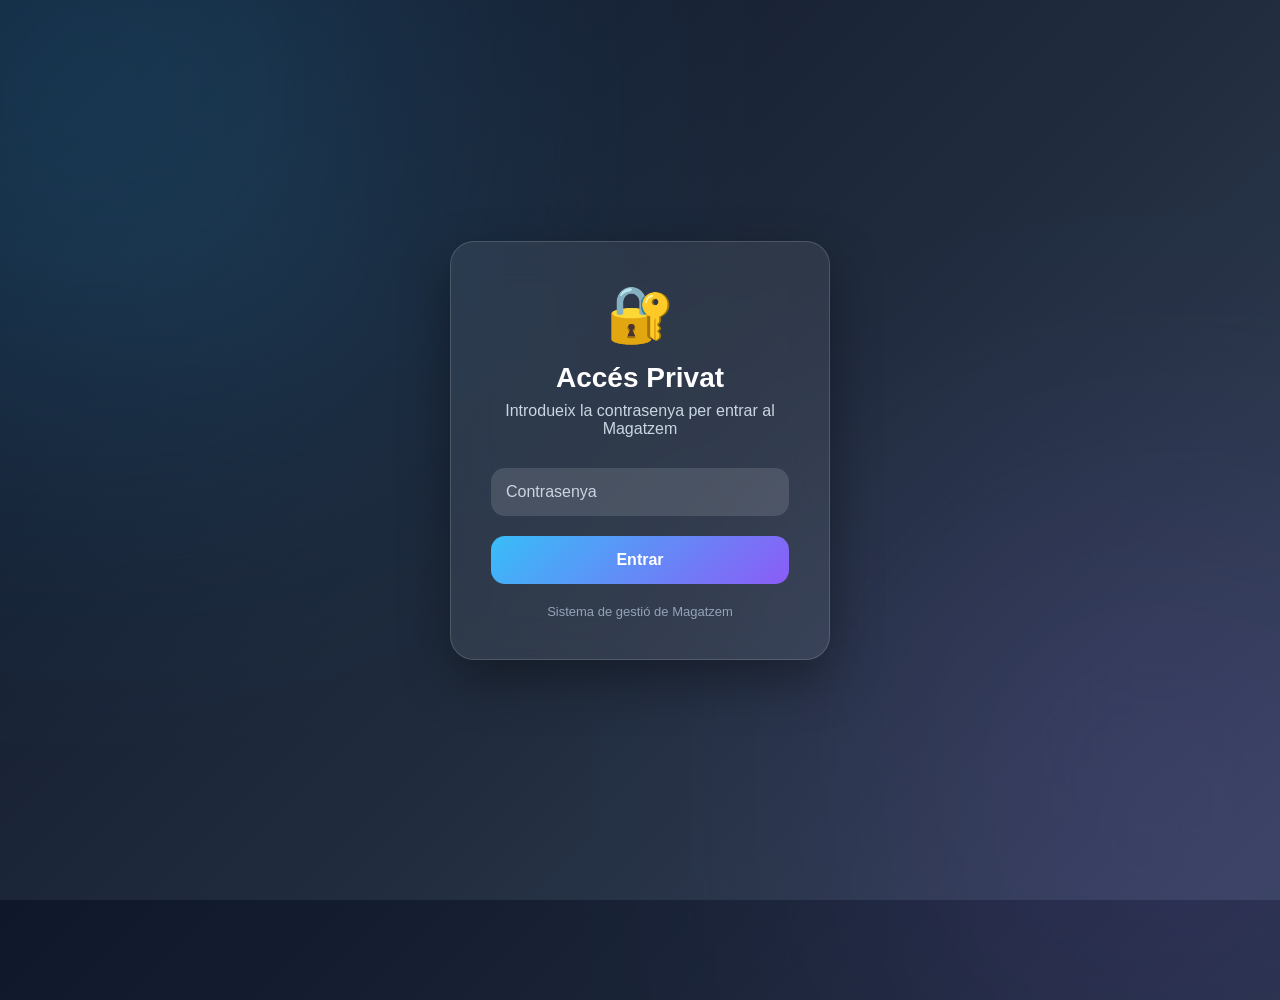
<file: index.html>
<!DOCTYPE html><html lang="cat"><head><meta charset="UTF-8"><meta name="viewport" content="width=device-width, initial-scale=1.0"><title>Accés al Magatzem</title><style> *{ margin:0;  padding:0; box-sizing:border-box; font-family:'Segoe UI',sans-serif;} body{ height:100vh; display:flex; justify-content:center; align-items:center; background: linear-gradient(135deg,#0f172a,#1e293b,#334155); overflow:hidden;} body::before{ content:''; position:absolute; width:500px; height:500px; background:#38bdf8; filter:blur(180px); opacity:.3; top:-150px; left:-150px;} body::after{ content:''; position:absolute; width:400px; height:400px; background:#8b5cf6; filter:blur(180px); opacity:.3; bottom:-100px; right:-100px;} .login-card{ position:relative; z-index:1; width:380px; padding:40px; border-radius:24px; background:rgba(255,255,255,0.08); backdrop-filter:blur(20px); border:1px solid rgba(255,255,255,0.15); box-shadow:0 20px 50px rgba(0,0,0,.35); text-align:center; color:white;} .logo{ font-size:55px; margin-bottom:15px;} h1{ margin-bottom:8px; font-size:28px;} .subtitle{ color:#cbd5e1; margin-bottom:30px;} .input-group{ position:relative; margin-bottom:20px;} input{ width:100%; padding:15px; border:none; outline:none;  border-radius:14px;  background:rgba(255,255,255,0.12); color:white; font-size:16px;} input::placeholder{ color:#cbd5e1;} button{ width:100%; padding:15px; border:none; border-radius:14px; cursor:pointer; font-size:16px; font-weight:600; background:linear-gradient(135deg,#38bdf8,#8b5cf6); color:white; transition:.3s;} button:hover{ transform:translateY(-2px); box-shadow:0 10px 25px rgba(139,92,246,.4);} .error{ margin-top:15px; color:#f87171; display:none;} .footer{ margin-top:20px; color:#94a3b8; font-size:13px;} </style></head><body> <div class="login-card"><div class="logo">🔐</div><h1>Accés Privat</h1><p class="subtitle">Introdueix la contrasenya per entrar al Magatzem</p> <div class="input-group"><input type="password"  id="password"  placeholder="Contrasenya" autocomplete="off"></div> <button onclick="login()">Entrar</button><div id="error" class="error"> Contrasenya incorrecta</div><div class="footer">   Sistema de gestió de Magatzem </div></div> <script>const PASSWORD = atob("cHViaWxsYQ=="); function login() {     const pass = document.getElementById("password").value;    const error = document.getElementById("error");    if (pass === PASSWORD) {        window.location.href = "magatzem.html";    } else {       error.style.display = "block";    } } document.getElementById("password").addEventListener("keypress", function(e) {    if (e.key === "Enter") {        login();    }});</script></body></html>
</file>
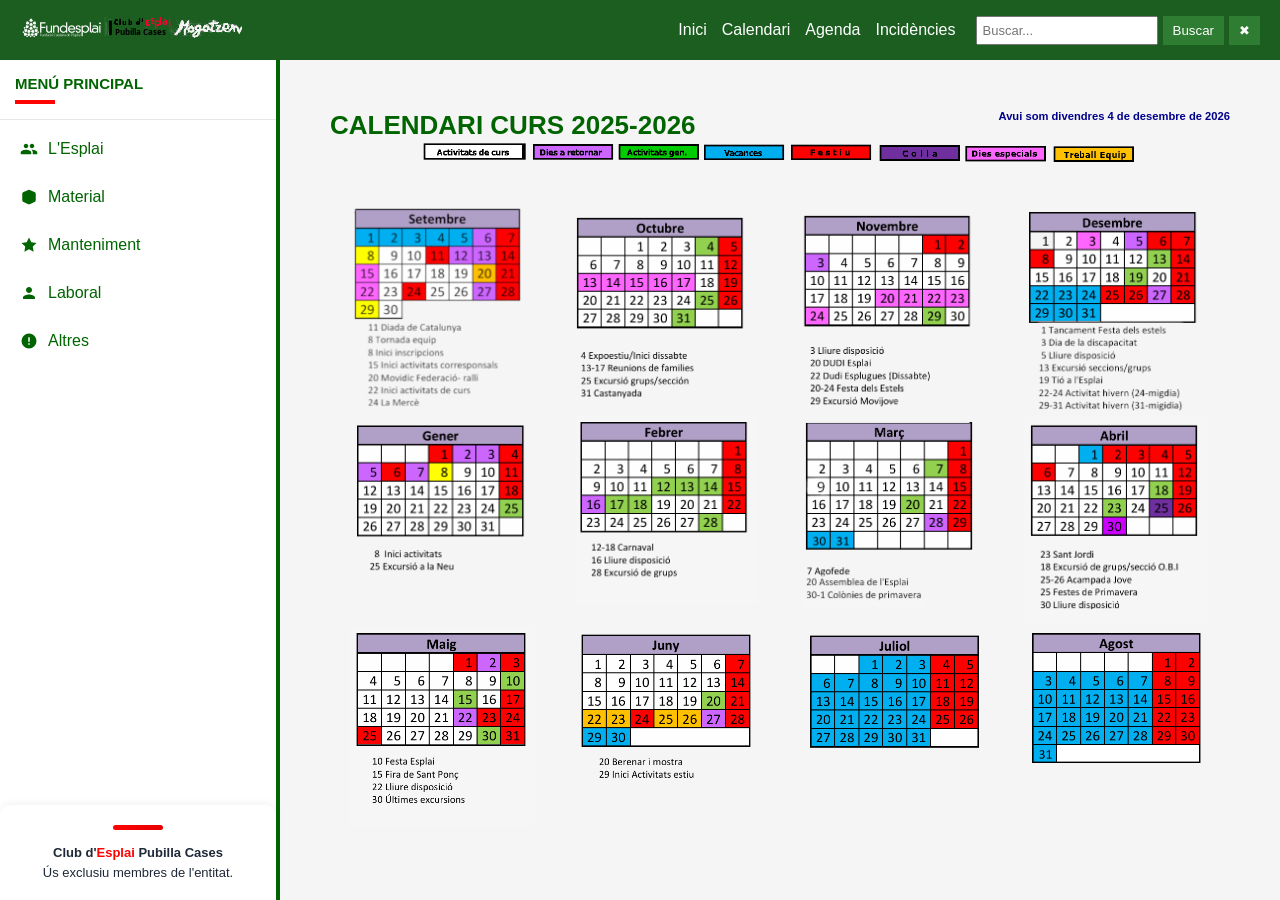
<file: calen.html>
<!DOCTYPE html><html lang="cat"><head><meta charset="UTF-8"><title>Magatzem- Esplai Pubilla</title><meta name="viewport" content="width=device-width, initial-scale=1.0">
<link rel="shortcut icon" href="img/logo.ico"><link rel="stylesheet" href="css/style.css"><link rel="stylesheet" href="css/calendar.css"></head><body><header>  <div class="header-top"><div class="titulo"><a href="magatzem.html"><img src="img/logo.webp"></a></div>
<div class="header-right"><div class="menu-superior"><a href="magatzem.html">Inici</a><a href="calen.html">Calendari</a><a href="agend.html">Agenda</a><a href="incid.html">Incidències</a></div>
<div class="buscador"><input type="text" id="searchInput" placeholder="Buscar..."><button id="searchBtn">Buscar</button><button id="clearSearch" title="Netejar">✖</button></div></div></div>
</header><div class="contenido"><aside class="sidebar"><div class="sidebar-header"><h1>MENÚ PRINCIPAL</h1><div class="accent-line"></div></div><div class="menu-container"><div class="menu-section"><div class="menu-header"><svg class="icono" viewBox="0 0 24 24">
<path d="M16 11c1.66 0 2.99-1.34 2.99-3S17.66 5 16 5s-3 1.34-3 3 1.34 3 3 3zM8 11c1.66 0 2.99-1.34 2.99-3S9.66 5 8 5 5 6.34 5 8s1.34 3 3 3zm0 2c-2.33 0-7 1.17-7 3.5V19h14v-2.5C15 14.17 10.33 13 8 13zm8 0c-.29 0-.62.02-.97.05 1.16.84 1.97 1.97 1.97 3.45V19h6v-2.5c0-2.33-4.67-3.5-7-3.5z"/>
</svg><span>L'Esplai</span></div><div class="submenu"><a href="conei.html">Coneix-nos</a><a href="dades.html">Dades Generals</a><a href="distr.html">Distribució d'Espais</a><a href="estat.html">Estatuts</a>
<a href="histo.html">Història</a><a href="metod.html">Metodologia</a><a href="missi.html">Missió i Valors</a><a href="norme.html">Normes de Convivència</a><a href="organ.html">Organigrama</a>
<a href="plade.html">Plà d'Emergència</a><a href="plano.html">Plànols de l'Entitat</a><a href="prote.html">Protecció de Dades</a></div></div><div class="menu-section"><div class="menu-header"><svg class="icono" viewBox="0 0 24 24">
<path d="M21 16V8c0-.88-.39-1.68-1-2.22L13 2.5c-.62-.33-1.38-.33-2 0L4 5.78C3.39 6.32 3 7.12 3 8v8c0 .88.39 1.68 1 2.22l7 3.28c.62.33 1.38.33 2 0l7-3.28c.61-.54 1-1.34 1-2.22z"/></svg>
<span>Material</span></div><div class="submenu"><a href="activ.html">Activitats</a><a href="carpe.html">Carpes</a><a href="coman.html">Comandes</a><a href="elmag.html">El Magatzem</a>
<a href="elsma.html">Els Materials</a><a href="equip.html">Equip de So</a><a href="estiu.html">Estiu</a><a href="estoc.html">Estoc a les Sales</a><a href="focus.html">Focus Led</a>
<a href="gener.html">Generador</a><a href="prest.html">Préstec Campaments</a><a href="prove.html">Proveïdors</a><a href="tende.html">Tendes d'Acampada</a><a href="xapes.html">Xapes</a></div></div>
<div class="menu-section"><div class="menu-header"><svg class="icono" viewBox="0 0 24 24"><path d="M12 2L15.09 8.26L22 9.27L17 14.14L18.18 21.02L12 17.77L5.82 21.02L7 14.14L2 9.27L8.91 8.26L12 2Z"/></svg>
<span>Manteniment</span></div><div class="submenu"><a href="ascen.html">Ascensor</a><a href="comun.html">Comunicacions</a><a href="extin.html">Extintors</a><a href="fluix.html">Fluix de Comunicacions</a>
<a href="infor.html">Informe Edifici</a><a href="infra.html">Infraestructures</a><a href="proto.html">Protocol</a><a href="tecni.html">Tècnics i Lots</a><a href="urgen.html">Urgències</a></div></div>
<div class="menu-section"><div class="menu-header"><svg class="icono" viewBox="0 0 24 24"><path d="M12 12c2.21 0 4-1.79 4-4s-1.79-4-4-4-4 1.79-4 4 1.79 4 4 4zm0 2c-2.67 0-8 1.34-8 4v2h16v-2c0-2.66-5.33-4-8-4z"/></svg>
<span>Laboral</span></div><div class="submenu"><a href="comui.html">Comunicació Interna</a><a href="conve.html">Conveni de Lleure</a><a href="jorna.html">Jornada Laboral</a>
<a href="porta.html">Portal del treballador</a></div></div><div class="menu-section"><div class="menu-header"><svg class="icono" viewBox="0 0 24 24"><path d="M12 2a10 10 0 100 20 10 10 0 000-20zm1 15h-2v-2h2v2zm0-4h-2V7h2v6z"/></svg>
<span>Altres</span></div><div class="submenu"><a href="esdev.html">Esdeveniments</a><a href="docum.html">Fitxers</a><a href="tutor.html">Tutorials</a></div></div></div><div class="modern-footer">
<div class="footer-line"></div><strong>Club d'<span class="vermell">Esplai</span> Pubilla Cases</strong><p>Ús exclusiu membres de l'entitat.</p></div></aside>
<main class="principal intranet-scope">
<h1 style="display: inline-block;">CALENDARI CURS 2025-2026   </h1>
<p id="data" style="display: inline-block; font-weight: bold; font-size: 0.7em; float: right; color: darkblue;"></p>
<script>
const avui = new Date();
const formatter = new Intl.DateTimeFormat('ca-ES', {
  weekday: 'long',
  day: 'numeric',
  month: 'long',
  year: 'numeric'
});
const parts = formatter.formatToParts(avui);
const get = type => parts.find(p => p.type === type)?.value;
const weekday = get('weekday');
const day = get('day');
const month = get('month');
const year = get('year');
const frase = `Avui som ${weekday} ${day} ${month} de ${year}`;
document.getElementById("data").textContent = frase;
</script>

<img src="img/legen.png" class="centrada">
    <section class="contingut">
        <div class="mostrador" id="mostrador">
            	<div class="fila">
 	     		<div class="item" onclick="cargar(this)">
                   	<div class="contenedor-foto"><img src="img/1.png"></div>            
	                </div>

			<div class="item" onclick="cargar(this)">
                    	<div class="contenedor-foto"><img src="img/2.png"></div>       	
               		</div>

                	<div class="item" onclick="cargar(this)">
                   	<div class="contenedor-foto"><img src="img/3.png"></div>
                	</div>
                
			<div class="item" onclick="cargar(this)">
                    	<div class="contenedor-foto"><img src="img/4.png"></div>                   	
                	</div>
            	</div>

            	<div class="fila">
                	<div class="item" onclick="cargar(this)">
                    	<div class="contenedor-foto"><img src="img/5.png"></div>
              		</div>
                
			<div class="item" onclick="cargar(this)">
                    	<div class="contenedor-foto"><img src="img/6.png"></div> 	
                	</div>
                
			<div class="item" onclick="cargar(this)">
                    	<div class="contenedor-foto"><img src="img/7.png"></div>   	
                	</div>

			<div class="item" onclick="cargar(this)">
                    	<div class="contenedor-foto"><img src="img/8.png"></div>
               		</div>
		</div>
		
		<div class="fila">
			<div class="item" onclick="cargar(this)">
                    	<div class="contenedor-foto"><img src="img/9.png"></div>   	
                	</div>

			<div class="item" onclick="cargar(this)">
                    	<div class="contenedor-foto"><img src="img/10.png"></div>
                	</div>

			<div class="item" onclick="cargar(this)">
                    	<div class="contenedor-foto"><img src="img/11.png"></div>
                	</div>

			<div class="item" onclick="cargar(this)">
                    	<div class="contenedor-foto"><img src="img/12.png"></div>
                	</div>
		</div> 
        </div>
        <div class="seleccio" id="seleccio">
            <div class="cerrar" onclick="cerrar()">
                <img src="img/close.webp">
            </div>
            <div class="info">
                <img src="img/1.png" id="img">              
            </div>
        </div>
    </section>
    <script src="js/calen.js"></script>
</main></div><script src="js/main.js"></script><script src="js/cercador.js"></script><script src="js/button.js"></script></body></html>
</file>
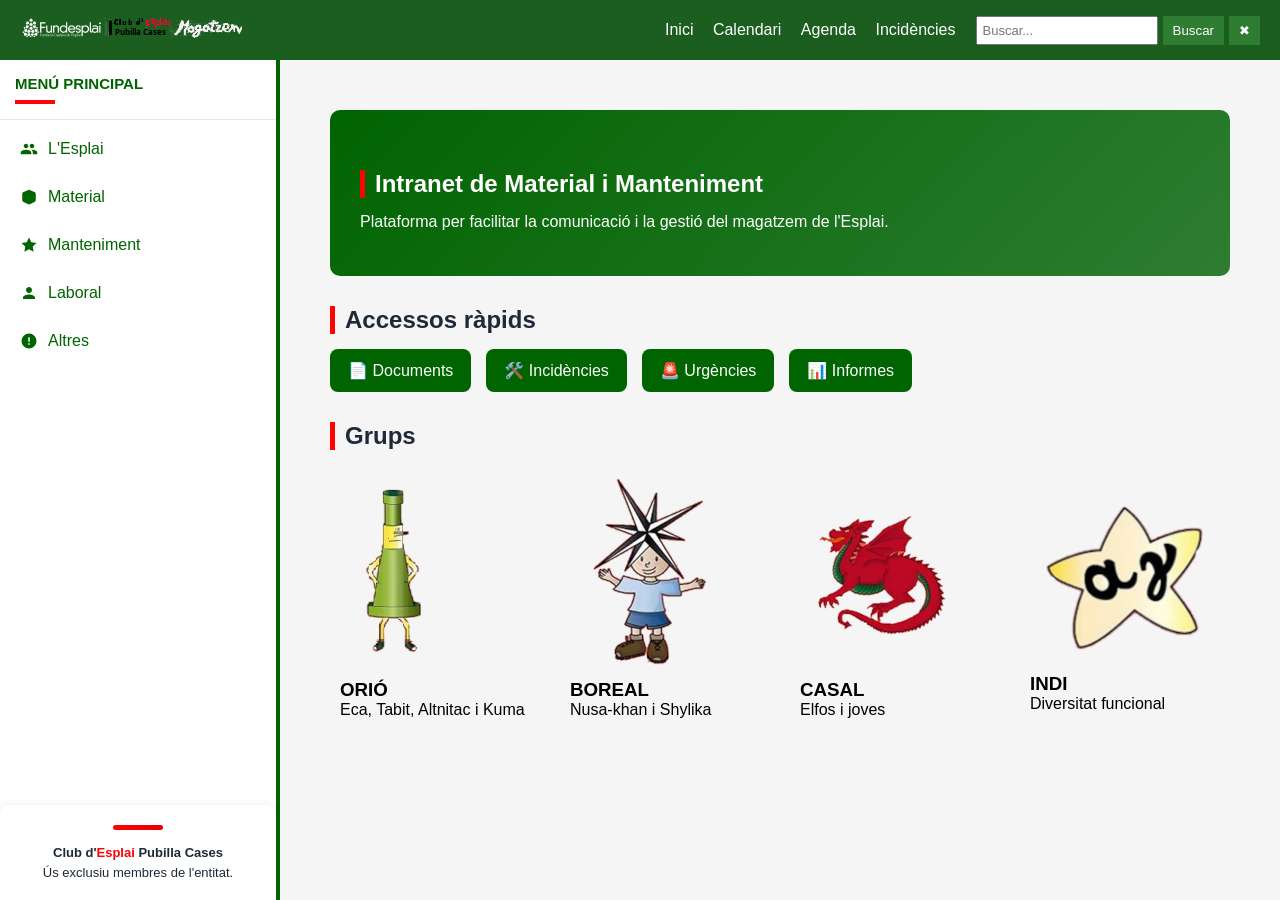
<file: magatzem.html>
<!DOCTYPE html>
<html lang="cat">
<head>
<meta charset="UTF-8">
<title>Magatzem- Esplai Pubilla</title>
<meta name="viewport" content="width=device-width, initial-scale=1.0">
<link rel="stylesheet" href="style.css">
</head>
<body>
<header>
  <div class="header-top">
    <div class="titulo"><a href="magatzem.html"><img src="img/logo.webp"></a></div>
    <div class="header-right">
      <div class="menu-superior">
        <a href="magatzem.html">Inici</a>
        <a href="calen.html">Calendari</a>
        <a href="agend.html">Agenda</a>
        <a href="incid.html">Incidències</a>
      </div>
      <div class="buscador">
        <input type="text" id="searchInput" placeholder="Buscar...">
        <button id="searchBtn">Buscar</button>
        <button id="clearSearch" title="Netejar">✖</button>
      </div>
    </div>
  </div>
</header>
<div class="contenido">
  <aside class="sidebar">
    <div class="sidebar-header">
      <h1>MENÚ PRINCIPAL</h1>
      <div class="accent-line"></div>
    </div>
    <div class="menu-container">
      <!-- ESPLAI -->
      <div class="menu-section">
        <div class="menu-header">
          <svg class="icono" viewBox="0 0 24 24"><path d="M16 11c1.66 0 2.99-1.34 2.99-3S17.66 5 16 5s-3 1.34-3 3 1.34 3 3 3zM8 11c1.66 0 2.99-1.34 2.99-3S9.66 5 8 5 5 6.34 5 8s1.34 3 3 3zm0 2c-2.33 0-7 1.17-7 3.5V19h14v-2.5C15 14.17 10.33 13 8 13zm8 0c-.29 0-.62.02-.97.05 1.16.84 1.97 1.97 1.97 3.45V19h6v-2.5c0-2.33-4.67-3.5-7-3.5z"/></svg>
          <span>L'Esplai</span>
        </div>
        <div class="submenu">
          <a href="conei.html">Coneix-nos</a>
          <a href="dades.html">Dades Generals</a>
          <a href="distr.html">Distribució d'Espais</a>
          <a href="estat.html">Estatuts</a>
          <a href="histo.html">Història</a>
          <a href="metod.html">Metodologia</a>
          <a href="missi.html">Missió i Valors</a>
          <a href="norme.html">Normes de Convivència</a>
          <a href="organ.html">Organigrama</a>
          <a href="plade.html">Plà d'Emergència</a>
          <a href="plano.html">Plànols de l'Entitat</a>
          <a href="prote.html">Protecció de Dades</a>
        </div>
      </div>
      <!-- MATERIAL -->
      <div class="menu-section">
        <div class="menu-header">
          <svg class="icono" viewBox="0 0 24 24"><path d="M21 16V8c0-.88-.39-1.68-1-2.22L13 2.5c-.62-.33-1.38-.33-2 0L4 5.78C3.39 6.32 3 7.12 3 8v8c0 .88.39 1.68 1 2.22l7 3.28c.62.33 1.38.33 2 0l7-3.28c.61-.54 1-1.34 1-2.22z"/></svg>
          <span>Material</span>
        </div>
        <div class="submenu">
          <a href="activ.html">Activitats</a>
          <a href="carpe.html">Carpes</a>
          <a href="coman.html">Comandes</a>
          <a href="elmag.html">El Magatzem</a>
          <a href="elsma.html">Els Materials</a>
          <a href="equip.html">Equip de So</a>
          <a href="estiu.html">Estiu</a>
          <a href="estoc.html">Estoc a les Sales</a>
          <a href="focus.html">Focus Led</a>
          <a href="gener.html">Generador</a>
          <a href="prest.html">Préstec Campaments</a>
          <a href="prove.html">Proveïdors</a>
          <a href="tende.html">Tendes d'Acampada</a>
	  <a href="xapes.html">Xapes</a>
        </div>
      </div>
      <!-- MANTENIMENT -->
      <div class="menu-section">
        <div class="menu-header">
          <svg class="icono" viewBox="0 0 24 24"><path d="M12 2L15.09 8.26L22 9.27L17 14.14L18.18 21.02L12 17.77L5.82 21.02L7 14.14L2 9.27L8.91 8.26L12 2Z"/></svg>
          <span>Manteniment</span>
        </div>
        <div class="submenu">
          <a href="ascen.html">Ascensor</a>
          <a href="comun.html">Comunicacions</a>
          <a href="extin.html">Extintors</a>
          <a href="fluix.html">Fluix de Comunicacions</a>
          <a href="infor.html">Informe Edifici</a>
          <a href="infra.html">Infraestructures</a>
          <a href="proto.html">Protocol</a>
          <a href="tecni.html">Tècnics i Lots</a>
          <a href="urgen.html">Urgències</a>
        </div>
      </div>
      <!-- LABORAL -->
      <div class="menu-section">
        <div class="menu-header">
          <svg class="icono" viewBox="0 0 24 24"><path d="M12 12c2.21 0 4-1.79 4-4s-1.79-4-4-4-4 1.79-4 4 1.79 4 4 4zm0 2c-2.67 0-8 1.34-8 4v2h16v-2c0-2.66-5.33-4-8-4z"/></svg>
          <span>Laboral</span>
        </div>
        <div class="submenu">
          <a href="comui.html">Comunicació Interna</a>
          <a href="conve.html">Conveni de Lleure</a>
          <a href="jorna.html">Jornada Laboral</a>
          <a href="porta.html">Portal del treballador</a>
        </div>
      </div>
      <!-- ALTRES -->
      <div class="menu-section">
        <div class="menu-header">
          <svg class="icono" viewBox="0 0 24 24"><path d="M12 2a10 10 0 100 20 10 10 0 000-20zm1 15h-2v-2h2v2zm0-4h-2V7h2v6z"/></svg>
          <span>Altres</span>
        </div>
        <div class="submenu">
          <a href="esdev.html">Esdeveniments</a>
          <a href="docum.html">Fitxers</a>
          <a href="tutor.html">Tutorials</a>
        </div>
      </div>
    </div>
    <div class="modern-footer">
      <div class="footer-line"></div>
      <strong>Club d'<span class="vermell">Esplai</span> Pubilla Cases</strong>
      <p>Ús exclusiu membres de l'entitat.</p>
    </div>
  </aside>
<main class="principal intranet-scope">
  <!-- HERO / BENVINGUDA -->
  <section class="hero">
    <h2>Intranet de Material i Manteniment</h2>
    <p>Plataforma per facilitar la comunicació i la gestió del magatzem de l'Esplai.</p>
  </section>
  <!-- ACCESSOS RÀPIDS -->
  <section class="accessos">
    <h2>Accessos ràpids</h2>
    <div class="quick-links">
      <a href="doc1.html">📄 Documents</a>
      <a href="incid.html">🛠️ Incidències</a>
      <a href="urgen.html">🚨 Urgències</a>
      <a href="doc2.html">📊 Informes</a>
    </div>
  </section>
  <!-- GRUPS -->
  <section class="grups">
    <h2>Grups</h2>
    <div class="cards">
      <div class="card">
        <img src="img/orio.png">
        <h3>ORIÓ</h3>
        <p>Eca, Tabit, Altnitac i Kuma</p>
      </div>
      <div class="card">
        <img src="img/boreal.png" alt="">
        <h3>BOREAL</h3>
        <p>Nusa-khan i Shylika</p>
      </div>
      <div class="card">
        <img src="img/casal.png" alt="">
        <h3>CASAL</h3>
        <p>Elfos i joves</p>
      </div>
      <div class="card">
        <img src="img/indi.png" alt="">
        <h3>INDI</h3>
        <p>Diversitat funcional</p>
      </div>
    </div>
  </section>
</main>  
</div>
<script src="js/main.js"></script>
<script src="js/cercador.js"></script>
</body>
</html>
</file>
<file: css/style.css>
/* ============================= */
/* RESET */
/* ============================= */
* {
  box-sizing: border-box;
  margin: 0;
  padding: 0;
}

/* ============================= */
/* VARIABLES */
/* ============================= */
:root {
  --verde: #006400;
  --vermell: #ff0202;
  --gris-fondo: #f5f5f5;
  --texto: #1f2937;
  --verde-suave: #e6f4e6;
}

/* ============================= */
/* BASE */
/* ============================= */
body {
  font-family: 'Inter', sans-serif;
  background: var(--gris-fondo);
  color: var(--texto);
}

h1 {
  font-family: 'Segoe UI', Tahoma, Geneva, Verdana, sans-serif;
  font-size: 26px;
  color: var(--verde);
}

h2 {
  margin: 30px 0 15px;
  border-left: 5px solid var(--vermell);
  padding-left: 10px;
}

p {
  margin-bottom: 15px;
  text-align: justify;
}

img {
  max-width: 100%;
  height: auto;
}

/* ============================= */
/* HEADER */
/* ============================= */
header {
  height: 60px;
}

.header-top {
  height: 100%;
  background: #1b5e20;
  color: white;
  padding: 0 20px;
  display: flex;
  justify-content: space-between;
  align-items: center;
}

.header-right {
  display: flex;
  align-items: center;
}

.menu-superior a {
  color: white;
  text-decoration: none;
  margin-left: 15px;
}

.menu-superior a:hover {
  text-decoration: underline;
}

/* ============================= */
/* BUSCADOR */
/* ============================= */

.buscador {
  display: flex;
  margin-left: 20px;
}

.buscador input {
  padding: 5px;
  font-size: 13px;
}

.buscador button {
  padding: 5px 10px;
  margin-left: 5px;
  border: none;
  cursor: pointer;
  color: white;
}

#searchBtn {
  background: #2e7d32;
}

/* Submenús tancats per defecte */
.menu-section .submenu {
  display: none;
}

/* Quan està actiu → s'obre */
.menu-section.active .submenu {
  display: block;
}

#clearSearch {
  background: #2e7d32;
}

#clearSearch:hover {
  background: #b71c1c;
}

.resaltado {
  background-color: yellow;
}


/* ============================= */
/* LAYOUT */
/* ============================= */
.contenido {
  display: flex;
  height: calc(100vh - 60px);
}

.principal {
  flex: 1;
  padding: 50px;
  overflow-y: auto;
}

/* ============================= */
/* SIDEBAR */
/* ============================= */
.sidebar {
  width: 280px;
  background: #fff;
  border-right: 4px solid var(--verde);
  display: flex;
  flex-direction: column;
}

.sidebar-header {
  padding: 15px;
  border-bottom: 1px solid #e5e7eb;
}

.sidebar-header h1 {
  font-size: 15px;
  color: var(--verde);
}

.accent-line {
  height: 4px;
  width: 40px;
  background: var(--vermell);
  margin-top: 8px;
}

.menu-container {
  flex: 1;
  overflow-y: auto;
  padding: 10px;
}

.menu-section {
  margin-bottom: 10px;
}

.menu-header {
  display: flex;
  align-items: center;
  gap: 10px;
  padding: 10px;
  cursor: pointer;
  border-radius: 8px;
  color: var(--verde);
}

.menu-header:hover {
  background: var(--verde-suave);
}

.menu-header svg.icono {
  width: 18px;
  height: 18px;
  fill: var(--verde);
}

.menu-header:hover .icono {
  fill: var(--vermell);
}

.submenu {
  max-height: 0;
  overflow: hidden;
  transition: max-height 0.3s ease;
  padding-left: 20px;
}

.menu-section.active .submenu {
  max-height: 1000px;
}

.submenu a {
  display: block;
  padding: 6px;
  font-size: 13px;
  text-decoration: none;
  color: var(--texto);
}

.submenu a:hover {
  background: var(--verde-suave);
}

.submenu a.active-link {
  background: var(--verde); /* unificat */
  color: white;
}

.sidebar-footer {
  padding: 15px;
  border-top: 1px solid #e5e7eb;
  font-size: 12px;
  text-align: center;
}

/* ============================= */
/* COMPONENTS */
/* ============================= */
.cards {
  display: flex;
  gap: 20px;
  margin-bottom: 20px;
}

.card {
  flex: 1;                 /* Mateix ample */
  min-height: 50px;       /* Mateixa alçada mínima */
  padding: 10px;
  border-radius: 12px;
  color: rgb(0, 0, 0);
  cursor: pointer;
  transition: transform 0.2s ease; 
}

.card:hover {
  transform: translateY(-5px);
}

.zone {
  margin-bottom: 40px;
  padding: 20px;
  border-radius: 12px;
}

.orio { background: #d9ffd9; }
.boreal { background: #d9f5ff; }
.casal { background: #ffd6d6; }
.altres { background: #e0e0e0; }

.green { background: #2e9f4b; }
.blue { background: #2196f3; }
.red { background: #f44336; }
.yellow { background: #fbc02b; color: #333; }

/* ============================= */
/* UTILITATS */
/* ============================= */
.centrada {
  display: block;
  margin: 20px auto;
  max-width: 80%;
  height: auto;
}

.valors {
  display: flex;
  gap: 30px;
  justify-content: center;
  margin-top: 20px;
}

.valor {
  background: #f0fdf4;
  padding: 15px 20px;
  border-radius: 8px;
  font-weight: bold;
  box-shadow: 0 2px 6px rgba(0,0,0,0.1);
}

ul {
  margin-left: 40px; 
  width: fit-content
}

.links {
  display: flex;
  flex-direction: column;
  gap: 2px;
  font-size: 12px;
  align-items: flex-start; 
}

.links a {
  display: block;
  padding: 1px;
  background: #f2f2f2;
  border-radius: 8px;
  text-decoration: none;
  color: #333;
  font-size: 12px;
  font-weight: bold;
  transition: 0.2s;
}

.links a:hover {
  background-color: #ddd;
}

.grid {display: flex; align-items: center;}
.grid section:first-child { flex: 1;}
.grid section:last-child { flex: 2; text-align: center;}
.grid img { display: block;  margin: 0 auto;  max-width: 100%;  height: auto;  }



.mapa { margin: 20px 0;}
.mapa iframe { width: 100%; height: 300px;  border-radius: 10px;}
.centre { text-align: center; margin-top: 10px; }

/* ============================= */
/* BOTÓ TOP */
/* ============================= */
#topBtn {
  display: none;
  z-index: 999;
  position: fixed;
  bottom: 25px;
  right: 25px;
  background: #166534;
  color: white;
  border: none;
  padding: 15px;
  border-radius: 50%;
  cursor: pointer;
  font-size: 20px;
}

/* ============================= */
/* FOOTER */
/* ============================= */
.modern-footer {
  text-align: center;
  padding: 20px 15px;
  background: #ffffff;
  font-size: 13px;
  box-shadow: 0 -2px 8px rgba(0,0,0,0.05);
  border-top-left-radius: 10px;
  border-top-right-radius: 10px;
  display: flex;
  flex-direction: column;
  align-items: center;
  gap: 5px;
}

.modern-footer strong,
.modern-footer p {
  margin: 0;
}

.modern-footer .vermell {
  color: var(--vermell);
  font-weight: bold;
}

.modern-footer .footer-line {
  height: 5px;
  width: 50px;
  background: linear-gradient(90deg, #ff0202, #e60000);
  margin-bottom: 10px;
  border-radius: 3px;
}

/* ============================= */
/* INTRANET */
/* ============================= */
.intranet-scope .hero {
  background: linear-gradient(135deg, var(--verde), #2e7d32);
  color: white;
  padding: 30px;
  border-radius: 10px;
  margin-bottom: 25px;
}


.intranet-scope .grid {
  display: grid;
  grid-template-columns: repeat(auto-fit, minmax(200px, 1fr));
  gap: 15px;
}

.intranet-scope .bloc {
  background: white;
  padding: 15px;
  border-radius: 8px;
  transition: 0.2s;
}

.intranet-scope .bloc:hover {
  transform: translateY(-5px);
}

.intranet-scope .quick-links {
  display: flex;
  gap: 15px;
  flex-wrap: wrap;
}

.intranet-scope .quick-links a {
  text-decoration: none;
  background: var(--verde);
  color: white;
  padding: 12px 18px;
  border-radius: 8px;
}

.intranet-scope .quick-links a:hover {
  background: #1b5e20;
}
</file>
<file: css/calendar.css>
/* MOSTRADOR */

.contingut{
  max-width:1200px;
  width:100%;
  margin:1px auto;
  display:flex;
}

.mostrador{
  width:100%;
  transition:.5s ease;
}

.mostrador .fila{
  width:100%;
  display:flex;
  justify-content:space-between;
  margin-bottom:10px;
}

.mostrador .fila .item{
  max-width:210px;
  padding:10px;
  height:200px;
  text-align:center;
  margin:0 10px;
  cursor:pointer;
  border-radius:5px;
  transition:.3s;
}

.mostrador .fila .item img{
  width:100%;
  margin:30px 0;
}

/* PANEL SELECCION */

.seleccion{
  transition:.5s ease;
  opacity:0;
  width:0%;
  border:1px solid #ccc;
  position:relative;
  display:flex;
  flex-direction:column;
  justify-content:center;
  overflow:hidden;
}

/* PANEL SELECCIO */

.seleccio{
  transition:.5s ease;
  opacity:0;
  width:0%;
  border:1px solid #ccc;
  position:relative;
  display:flex;
  flex-direction:column;
  justify-content:center;
  overflow:hidden;
}

.cerrar{
  position:absolute;
  top:20px;
  right:20px;
  cursor:pointer;
}

/* INFO */

.info{
  padding:10px;
}

.info img{
  display:block;
  margin:5px auto;
  width:80%;
}

.info .fila{
  display:flex;
  align-items:flex-end;
}

.info .fila label{
  display:block;
  margin-bottom:10px;
}

.info .fila select{
  width:100px;
  font-size:18px;
  padding:3px;
  margin-right:30px;
}

.centrada{
  display:block;
  margin:0 auto;
}
</file>
<file: style.css>
/* ============================= */
/* RESET */
/* ============================= */
* {
  box-sizing: border-box;
  margin: 0;
  padding: 0;
}

/* ============================= */
/* VARIABLES */
/* ============================= */
:root {
  --verde: #006400;
  --vermell: #ff0202;
  --gris-fondo: #f5f5f5;
  --texto: #1f2937;
  --verde-suave: #e6f4e6;
}

/* ============================= */
/* BASE */
/* ============================= */
body {
  font-family: 'Inter', sans-serif;
  background: var(--gris-fondo);
  color: var(--texto);
}

h1 {
  font-family: 'Segoe UI', Tahoma, Geneva, Verdana, sans-serif;
  font-size: 26px;
  color: var(--verde);
}

h2 {
  margin: 30px 0 15px;
  border-left: 5px solid var(--vermell);
  padding-left: 10px;
}

p {
  margin-bottom: 15px;
  text-align: justify;
}

img {
  max-width: 100%;
  height: auto;
}

/* ============================= */
/* HEADER */
/* ============================= */
header {
  height: 60px;
}

.header-top {
  height: 100%;
  background: #1b5e20;
  color: white;
  padding: 0 20px;
  display: flex;
  justify-content: space-between;
  align-items: center;
}

.header-right {
  display: flex;
  align-items: center;
}

.menu-superior a {
  color: white;
  text-decoration: none;
  margin-left: 15px;
}

.menu-superior a:hover {
  text-decoration: underline;
}

/* ============================= */
/* BUSCADOR */
/* ============================= */

.buscador {
  display: flex;
  margin-left: 20px;
}

.buscador input {
  padding: 5px;
  font-size: 13px;
}

.buscador button {
  padding: 5px 10px;
  margin-left: 5px;
  border: none;
  cursor: pointer;
  color: white;
}

#searchBtn {
  background: #2e7d32;
}

/* Submenús tancats per defecte */
.menu-section .submenu {
  display: none;
}

/* Quan està actiu → s'obre */
.menu-section.active .submenu {
  display: block;
}

#clearSearch {
  background: #2e7d32;
}

#clearSearch:hover {
  background: #b71c1c;
}

.resaltado {
  background-color: yellow;
}


/* ============================= */
/* LAYOUT */
/* ============================= */
.contenido {
  display: flex;
  height: calc(100vh - 60px);
}

.principal {
  flex: 1;
  padding: 50px;
  overflow-y: auto;
}

/* ============================= */
/* SIDEBAR */
/* ============================= */
.sidebar {
  width: 280px;
  background: #fff;
  border-right: 4px solid var(--verde);
  display: flex;
  flex-direction: column;
}

.sidebar-header {
  padding: 15px;
  border-bottom: 1px solid #e5e7eb;
}

.sidebar-header h1 {
  font-size: 15px;
  color: var(--verde);
}

.accent-line {
  height: 4px;
  width: 40px;
  background: var(--vermell);
  margin-top: 8px;
}

.menu-container {
  flex: 1;
  overflow-y: auto;
  padding: 10px;
}

.menu-section {
  margin-bottom: 10px;
}

.menu-header {
  display: flex;
  align-items: center;
  gap: 10px;
  padding: 10px;
  cursor: pointer;
  border-radius: 8px;
  color: var(--verde);
}

.menu-header:hover {
  background: var(--verde-suave);
}

.menu-header svg.icono {
  width: 18px;
  height: 18px;
  fill: var(--verde);
}

.menu-header:hover .icono {
  fill: var(--vermell);
}

.submenu {
  max-height: 0;
  overflow: hidden;
  transition: max-height 0.3s ease;
  padding-left: 20px;
}

.menu-section.active .submenu {
  max-height: 1000px;
}

.submenu a {
  display: block;
  padding: 6px;
  font-size: 13px;
  text-decoration: none;
  color: var(--texto);
}

.submenu a:hover {
  background: var(--verde-suave);
}

.submenu a.active-link {
  background: var(--verde); /* unificat */
  color: white;
}

.sidebar-footer {
  padding: 15px;
  border-top: 1px solid #e5e7eb;
  font-size: 12px;
  text-align: center;
}

/* ============================= */
/* COMPONENTS */
/* ============================= */
.cards {
  display: flex;
  gap: 20px;
  margin-bottom: 20px;
}

.card {
  flex: 1;                 /* Mateix ample */
  min-height: 50px;       /* Mateixa alçada mínima */
  padding: 10px;
  border-radius: 12px;
  color: rgb(0, 0, 0);
  cursor: pointer;
  transition: transform 0.2s ease; 
}

.card:hover {
  transform: translateY(-5px);
}

.zone {
  margin-bottom: 40px;
  padding: 20px;
  border-radius: 12px;
}

.orio { background: #d9ffd9; }
.boreal { background: #d9f5ff; }
.casal { background: #ffd6d6; }
.altres { background: #e0e0e0; }

.green { background: #2e9f4b; }
.blue { background: #2196f3; }
.red { background: #f44336; }
.yellow { background: #fbc02b; color: #333; }

/* ============================= */
/* UTILITATS */
/* ============================= */
.centrada {
  display: block;
  margin: 20px auto;
  max-width: 80%;
  height: auto;
}

.valors {
  display: flex;
  gap: 30px;
  justify-content: center;
  margin-top: 20px;
}

.valor {
  background: #f0fdf4;
  padding: 15px 20px;
  border-radius: 8px;
  font-weight: bold;
  box-shadow: 0 2px 6px rgba(0,0,0,0.1);
}

ul {
  margin-left: 40px; 
  width: fit-content
}

.links {
  display: flex;
  flex-direction: column;
  gap: 2px;
  font-size: 12px;
  align-items: flex-start; 
}

.links a {
  display: block;
  padding: 1px;
  background: #f2f2f2;
  border-radius: 8px;
  text-decoration: none;
  color: #333;
  font-size: 12px;
  font-weight: bold;
  transition: 0.2s;
}

.links a:hover {
  background-color: #ddd;
}

.grid {display: flex; align-items: center;}
.grid section:first-child { flex: 1;}
.grid section:last-child { flex: 2; text-align: center;}
.grid img { display: block;  margin: 0 auto;  max-width: 100%;  height: auto;  }



.mapa { margin: 20px 0;}
.mapa iframe { width: 100%; height: 300px;  border-radius: 10px;}
.centre { text-align: center; margin-top: 10px; }

/* ============================= */
/* BOTÓ TOP */
/* ============================= */
#topBtn {
  display: none;
  z-index: 999;
  position: fixed;
  bottom: 25px;
  right: 25px;
  background: #166534;
  color: white;
  border: none;
  padding: 15px;
  border-radius: 50%;
  cursor: pointer;
  font-size: 20px;
}

/* ============================= */
/* FOOTER */
/* ============================= */
.modern-footer {
  text-align: center;
  padding: 20px 15px;
  background: #ffffff;
  font-size: 13px;
  box-shadow: 0 -2px 8px rgba(0,0,0,0.05);
  border-top-left-radius: 10px;
  border-top-right-radius: 10px;
  display: flex;
  flex-direction: column;
  align-items: center;
  gap: 5px;
}

.modern-footer strong,
.modern-footer p {
  margin: 0;
}

.modern-footer .vermell {
  color: var(--vermell);
  font-weight: bold;
}

.modern-footer .footer-line {
  height: 5px;
  width: 50px;
  background: linear-gradient(90deg, #ff0202, #e60000);
  margin-bottom: 10px;
  border-radius: 3px;
}

/* ============================= */
/* INTRANET */
/* ============================= */
.intranet-scope .hero {
  background: linear-gradient(135deg, var(--verde), #2e7d32);
  color: white;
  padding: 30px;
  border-radius: 10px;
  margin-bottom: 25px;
}


.intranet-scope .grid {
  display: grid;
  grid-template-columns: repeat(auto-fit, minmax(200px, 1fr));
  gap: 15px;
}

.intranet-scope .bloc {
  background: white;
  padding: 15px;
  border-radius: 8px;
  transition: 0.2s;
}

.intranet-scope .bloc:hover {
  transform: translateY(-5px);
}

.intranet-scope .quick-links {
  display: flex;
  gap: 15px;
  flex-wrap: wrap;
}

.intranet-scope .quick-links a {
  text-decoration: none;
  background: var(--verde);
  color: white;
  padding: 12px 18px;
  border-radius: 8px;
}

.intranet-scope .quick-links a:hover {
  background: #1b5e20;
}
</file>
